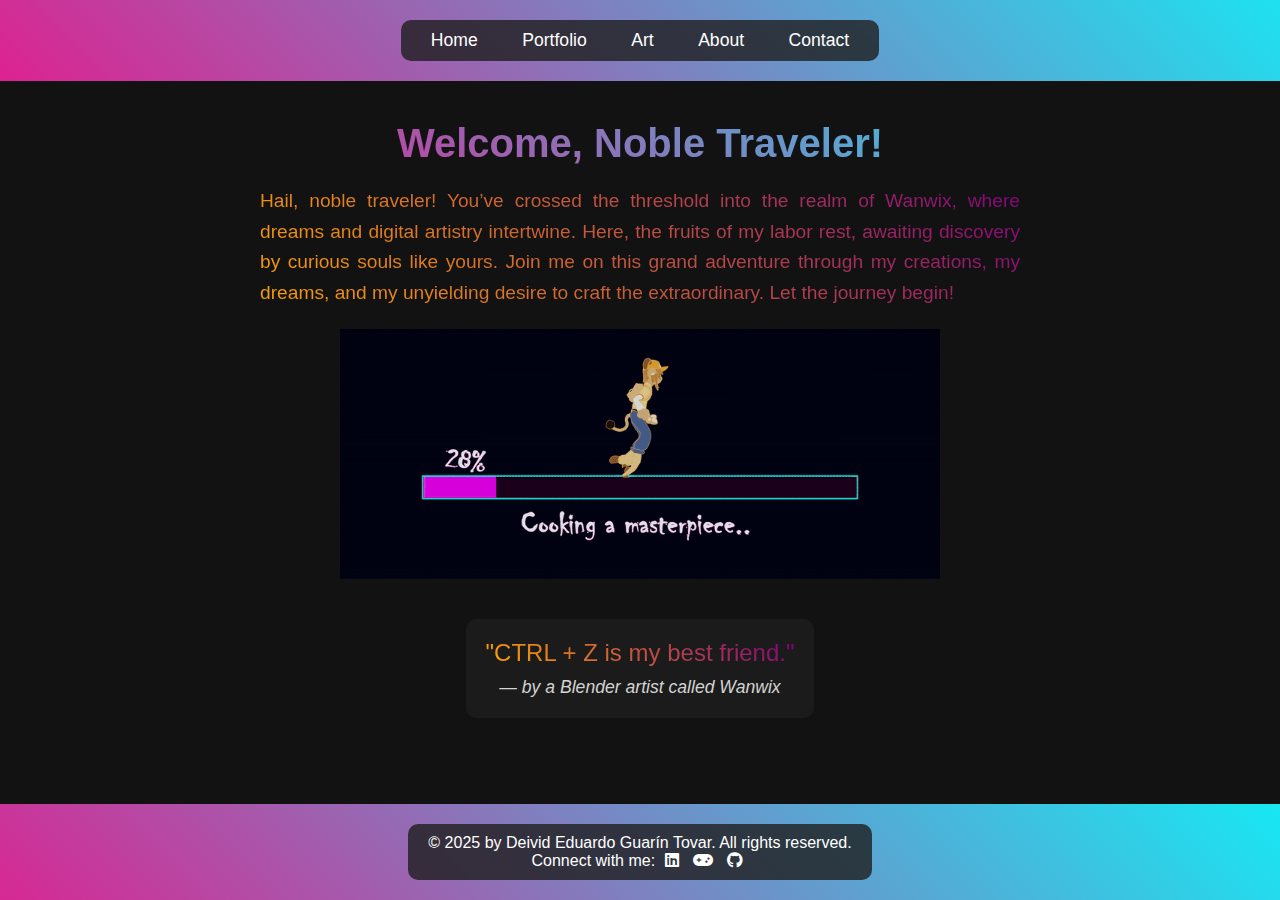
<file: index.html>
<!DOCTYPE html>
<html lang="en">
<head>
    <meta charset="UTF-8">
    <meta name="viewport" content="width=device-width, initial-scale=1.0">
    <title>Home - Chury</title>
    <link rel="stylesheet" href="style.css">
    <link rel="stylesheet" href="https://cdnjs.cloudflare.com/ajax/libs/font-awesome/6.0.0-beta3/css/all.min.css">
</head>
<body>
    <!-- Navigation Bar -->
    <header>
        <nav>
            <ul>
                <li><a href="index.html">Home</a></li>
                <li><a href="portfolio.html">Portfolio</a></li>
                <li><a href="art.html">Art</a></li>
                <li><a href="about.html">About</a></li>
                <li><a href="contact.html">Contact</a></li>
            </ul>
        </nav>
    </header>

    <!-- Welcome Section -->
    <section id="welcome">
        <h1>Welcome, Noble Traveler!</h1>
        <p class="bienvenida">
            Hail, noble traveler! You’ve crossed the threshold into the realm of Wanwix, where dreams and digital artistry intertwine. Here, the fruits of my labor rest, awaiting discovery by curious souls like yours. Join me on this grand adventure through my creations, my dreams, and my unyielding desire to craft the extraordinary. Let the journey begin!
        </p>
        <img src="images/Loading.gif" alt="Fay waving" class="imagen-fay">
    </section>

    <!-- Random Phrase Section -->
    <div id="random-phrase">
        <p id="phrase-text">"A spark defies the darkness, and so do I."</p>
        <p id="phrase-author">— by a lucky fool called Wanwix</p>
    </div>

    <!-- Footer -->
    <footer>
        <p>
            © 2025 by Deivid Eduardo Guarín Tovar. All rights reserved. 
            <br>
            Connect with me: 
            <a href="https://www.linkedin.com/in/deivideduardoguarintovar/" target="_blank"><i class="fab fa-linkedin"></i></a>
            <a href="https://itsmechurry.itch.io/" target="_blank"><i class="fas fa-gamepad"></i></a>
            <a href="https://github.com/itsmechurry" target="_blank"><i class="fab fa-github"></i></a>
        </p>
    </footer>

    <!-- Link to the external JavaScript file -->
    <script src="scripts.js"></script>
</body>
</html>
</file>
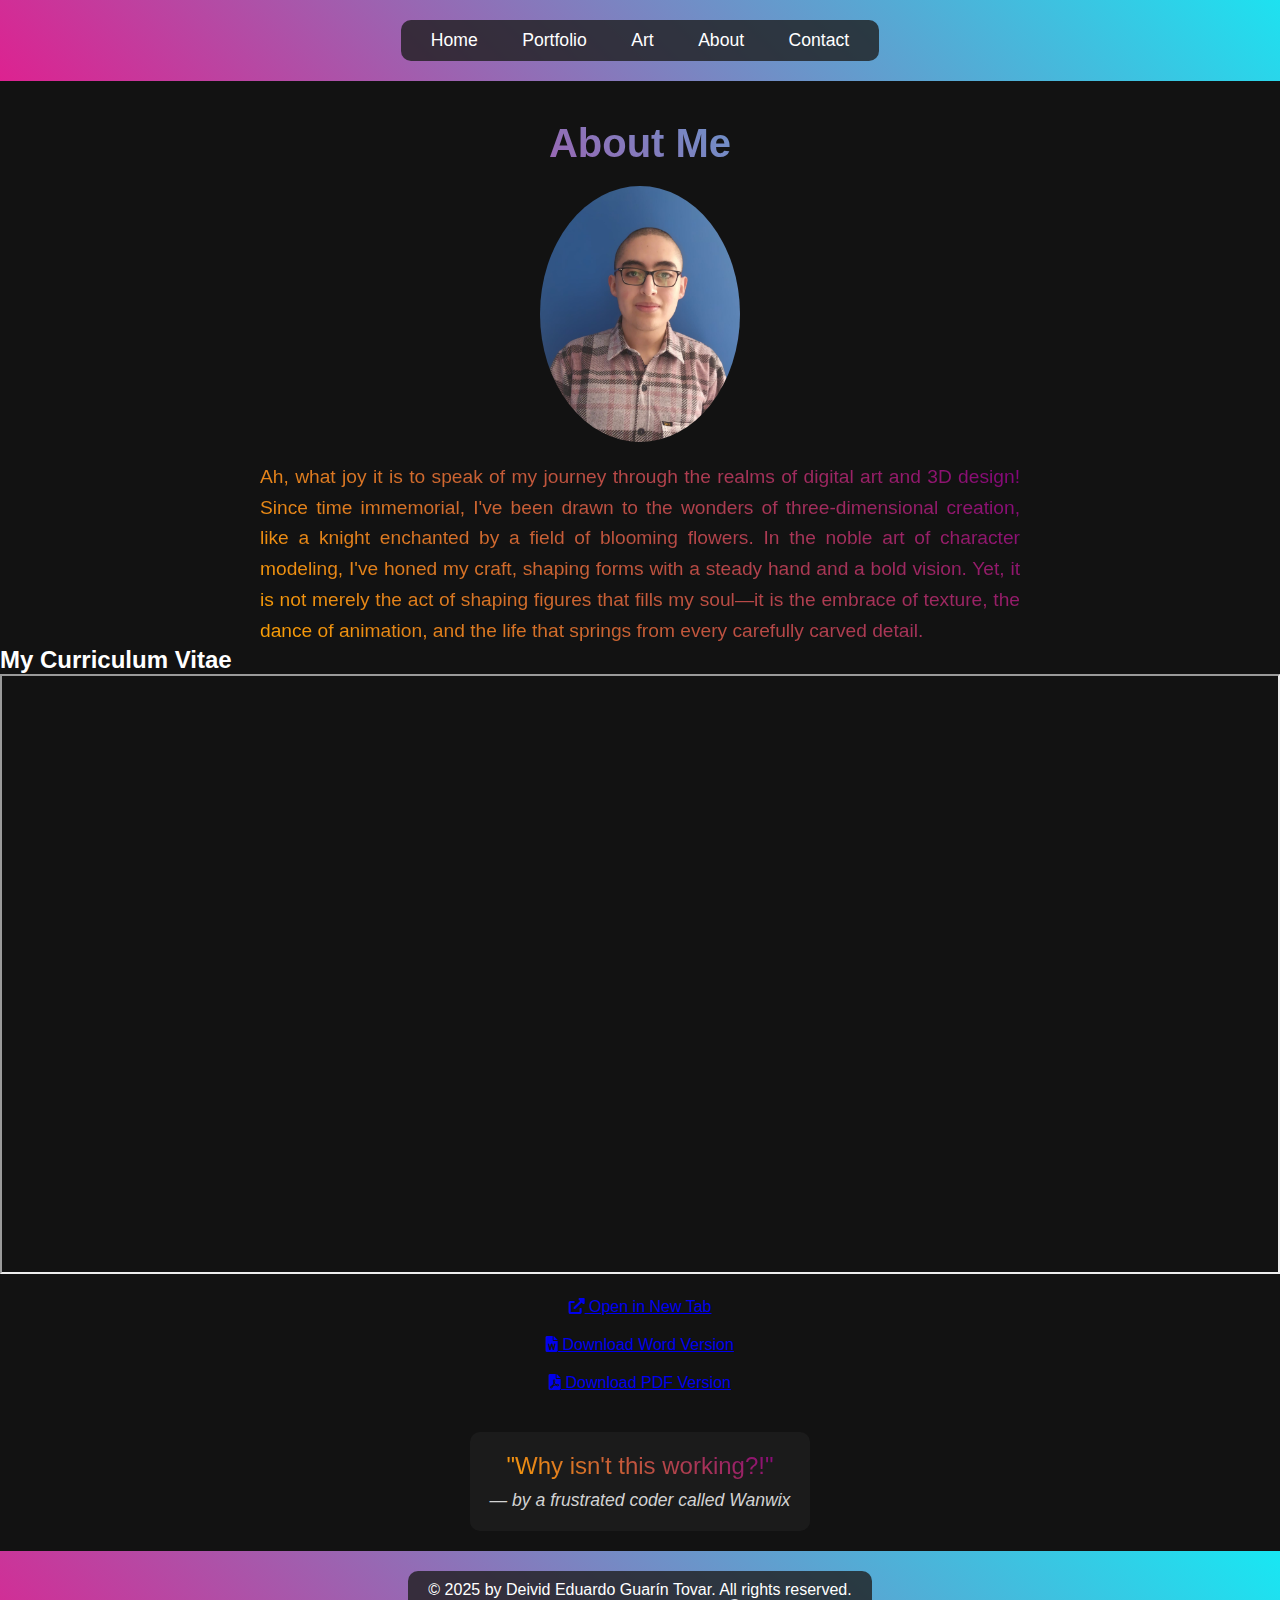
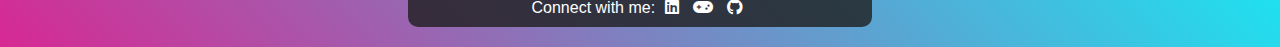
<file: about.html>
<!DOCTYPE html>
<html lang="en">
<head>
    <meta charset="UTF-8">
    <meta name="viewport" content="width=device-width, initial-scale=1.0">
    <title>About - Chury</title>
    <link rel="stylesheet" href="style.css">
    <link rel="stylesheet" href="https://cdnjs.cloudflare.com/ajax/libs/font-awesome/6.0.0-beta3/css/all.min.css">
</head>
<body>
    <!-- Navigation Bar -->
    <header>
        <nav>
            <ul>
                <li><a href="index.html">Home</a></li>
                <li><a href="portfolio.html">Portfolio</a></li>
                <li><a href="art.html">Art</a></li>
                <li><a href="about.html">About</a></li>
                <li><a href="contact.html">Contact</a></li>
            </ul>
        </nav>
    </header>

    <!-- About Section -->
    <section id="about">
        <h1>About Me</h1>
        <img src="images/Me.jpg" alt="Wanwix" class="foto-perfil">
        <p class="centered-justified">
            Ah, what joy it is to speak of my journey through the realms of digital art and 3D design! Since time immemorial, I've been drawn to the wonders of three-dimensional creation, like a knight enchanted by a field of blooming flowers. In the noble art of character modeling, I've honed my craft, shaping forms with a steady hand and a bold vision. Yet, it is not merely the act of shaping figures that fills my soul—it is the embrace of texture, the dance of animation, and the life that springs from every carefully carved detail.
        </p>
        
        <!-- CV Section -->
        <div class="cv-container">
            <h2>My Curriculum Vitae</h2>
            
            <!-- PDF Viewer -->
            <div class="pdf-viewer">
                <iframe src="assets/Documents/CV-DeividEduardoGuarinTovar.pdf" width="100%" height="600px"></iframe>
            </div>
            
            <!-- Download Options -->
            <div class="download-options">
                <a href="assets/Documents/CV-DeividEduardoGuarinTovar.pdf" target="_blank" class="btn pdf-btn">
                    <i class="fas fa-external-link-alt"></i> Open in New Tab
                </a>
                <a href="assets/Documents/CV-DeividEduardoGuarinTovar.docx" download class="btn word-btn">
                    <i class="fas fa-file-word"></i> Download Word Version
                </a>
                <a href="assets/Documents/CV-DeividEduardoGuarinTovar.pdf" download class="btn pdf-btn">
                    <i class="fas fa-file-pdf"></i> Download PDF Version
                </a>
            </div>
        </div>
    </section>

    <!-- Random Phrase Section -->
    <div id="random-phrase">
        <p id="phrase-text">"From the ashes, I rise—not as I was, but as I am."</p>
        <p id="phrase-author">— by a lucky fool called Wanwix</p>
    </div>

    <!-- Footer -->
    <footer>
        <p>
            © 2025 by Deivid Eduardo Guarín Tovar. All rights reserved. 
            <br>
            Connect with me: 
            <a href="https://www.linkedin.com/in/deivideduardoguarintovar/" target="_blank"><i class="fab fa-linkedin"></i></a>
            <a href="https://itsmechurry.itch.io/" target="_blank"><i class="fas fa-gamepad"></i></a>
            <a href="https://github.com/itsmechurry" target="_blank"><i class="fab fa-github"></i></a>
        </p>
    </footer>
    <script src="scripts.js"></script>
</body>
</html>
</file>
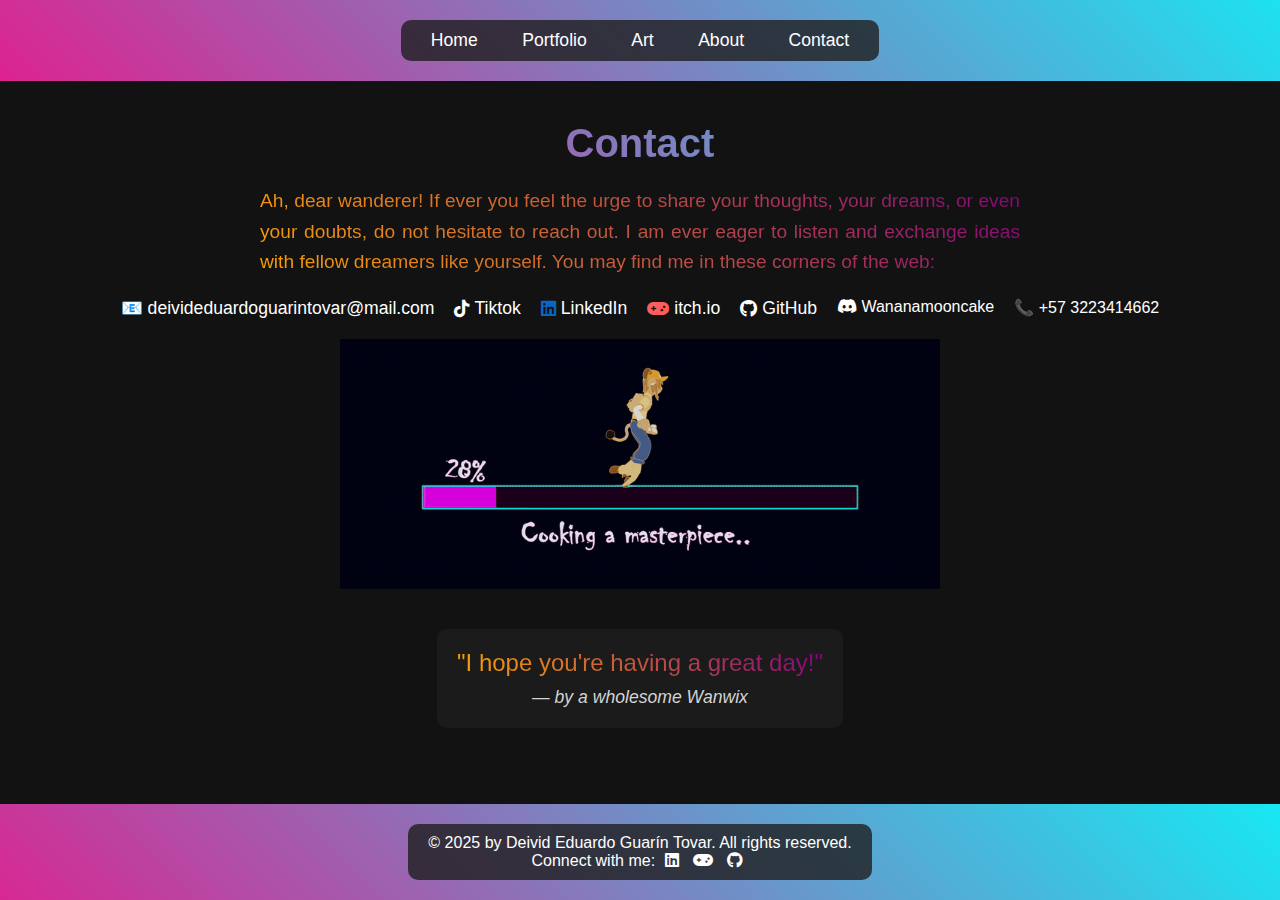
<file: contact.html>
<!DOCTYPE html>
<html lang="en">
<head>
    <meta charset="UTF-8">
    <meta name="viewport" content="width=device-width, initial-scale=1.0">
    <title>Contact - Chury</title>
    <link rel="stylesheet" href="style.css">
    <link rel="stylesheet" href="https://cdnjs.cloudflare.com/ajax/libs/font-awesome/6.0.0-beta3/css/all.min.css">
</head>
<body>
    <!-- Navigation Bar -->
    <header>
        <nav>
            <ul>
                <li><a href="index.html">Home</a></li>
                <li><a href="portfolio.html">Portfolio</a></li>
                <li><a href="art.html">Art</a></li>
                <li><a href="about.html">About</a></li>
                <li><a href="contact.html">Contact</a></li>
            </ul>
        </nav>
    </header>

    <!-- Contact Section -->
    <section id="contact">
        <h1>Contact</h1>
        <p class="centered-justified">
            Ah, dear wanderer! If ever you feel the urge to share your thoughts, your dreams, or even your doubts, do not hesitate to reach out. I am ever eager to listen and exchange ideas with fellow dreamers like yourself. You may find me in these corners of the web:
        </p>
        <div class="social-links">
            <ul>
                <li><a href="mailto:deivideduardoguarintovar@mail.com">📧 deivideduardoguarintovar@mail.com</a></li>
                <li><a href="https://www.tiktok.com/@wananamooncake" target="_blank"><i class="fab fa-tiktok"></i> Tiktok</a></li>
                <li><a href="https://www.linkedin.com/in/deivideduardoguarintovar/" target="_blank"><i class="fab fa-linkedin"></i> LinkedIn</a></li>
                <li><a href="https://itsmechurry.itch.io/" target="_blank"><i class="fas fa-gamepad"></i> itch.io</a></li>
                <li><a href="https://github.com/itsmechurry" target="_blank"><i class="fab fa-github"></i> GitHub</a></li>
                <li><i class="fab fa-discord"></i> Wananamooncake</li>
                <li>📞 +57 3223414662</li>
            </ul>
        </div>
        <img src="images/Loading.gif" alt="Fay waving goodbye" class="imagen-fay">
    </section>

    <!-- Random Phrase Section -->
    <div id="random-phrase">
        <p id="phrase-text">"In the chaos, I found my melody."</p>
        <p id="phrase-author">— by a lucky fool called Wanwix</p>
    </div>

    <!-- Footer -->
    <footer>
        <p>
            © 2025 by Deivid Eduardo Guarín Tovar. All rights reserved. 
            <br>
            Connect with me: 
            <a href="https://www.linkedin.com/in/deivideduardoguarintovar/" target="_blank"><i class="fab fa-linkedin"></i></a>
            <a href="https://itsmechurry.itch.io/" target="_blank"><i class="fas fa-gamepad"></i></a>
            <a href="https://github.com/itsmechurry" target="_blank"><i class="fab fa-github"></i></a>
        </p>
    </footer>

    <!-- Link to the external JavaScript file -->
    <script src="scripts.js"></script>
</body>
</html>
</file>
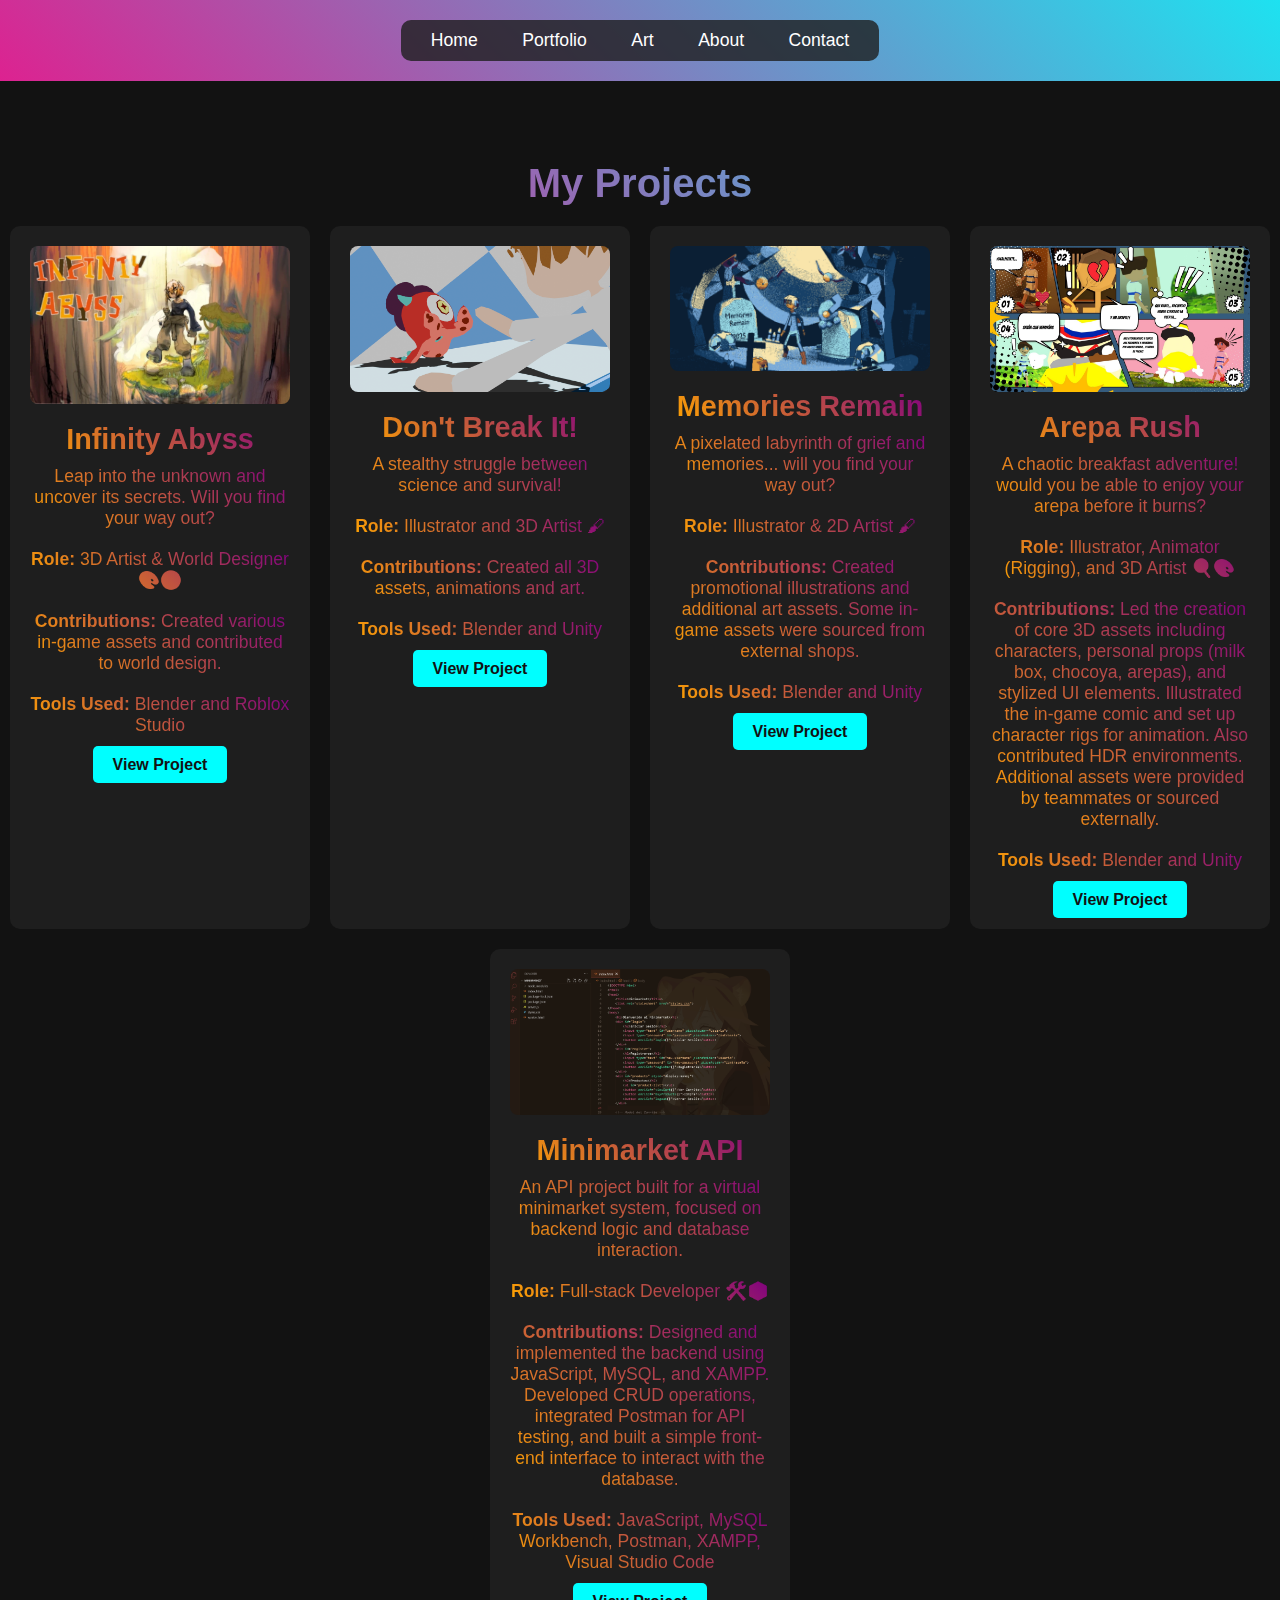
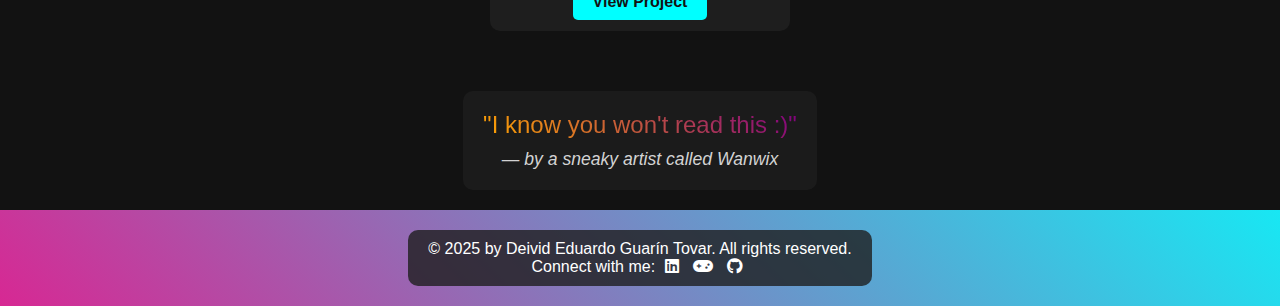
<file: portfolio.html>
<!DOCTYPE html>
<html lang="en">
<head>
    <meta charset="UTF-8">
    <meta name="viewport" content="width=device-width, initial-scale=1.0">
    <title>Portfolio - Chury</title>
    <link rel="stylesheet" href="style.css">
    <link rel="stylesheet" href="https://cdnjs.cloudflare.com/ajax/libs/font-awesome/6.0.0-beta3/css/all.min.css">
</head>
<body>
    <!-- Navigation Bar -->
    <header>
        <nav>
            <ul>
                <li><a href="index.html">Home</a></li>
                <li><a href="portfolio.html">Portfolio</a></li>
                <li><a href="art.html">Art</a></li>
                <li><a href="about.html">About</a></li>
                <li><a href="contact.html">Contact</a></li>
            </ul>
        </nav>
    </header>

    <!-- Portfolio Section -->
    <section id="portfolio">
        <h1>My Projects</h1>
        <div class="projects-container">
            <div class="project">
                <img src="images/InfinityAbyss.jpg" alt="Infinity Abyss" class="project-img">
                <h3>Infinity Abyss</h3>
                <p>Leap into the unknown and uncover its secrets. Will you find your way out?</p>
                <p><strong>Role:</strong> 3D Artist & World Designer 🎨🌍</p>
                <p><strong>Contributions:</strong> Created various in-game assets and contributed to world design. </p>
                <p><strong>Tools Used:</strong> Blender and Roblox Studio</p>
                <a href="https://www.roblox.com/games/9132687835/Under-maintenance-Infinity-Abyss-Unstable" target="_blank" class="btn">View Project</a>
            </div>

            <div class="project">
                <img src="images/DontBreakIt.png" alt="Don't Break It!" class="project-img">
                <h3>Don't Break It!</h3>
                <p>A stealthy struggle between science and survival!</p>
                <p><strong>Role:</strong> Illustrator and 3D Artist 🖌</p>
                <p><strong>Contributions:</strong> Created all 3D assets, animations and art.</p>
                <p><strong>Tools Used:</strong> Blender and Unity</p>
                <a href="https://wanwix.itch.io/dont-break-it" target="_blank" class="btn">View Project</a>
            </div>

            <div class="project">
                <img src="images/MemoriesRemain.png" alt="Memories Remain" class="project-img">
                <h3>Memories Remain</h3>
                <p>A pixelated labyrinth of grief and memories... will you find your way out? </p>
                <p><strong>Role:</strong> Illustrator & 2D Artist 🖌</p>
                <p><strong>Contributions:</strong> Created promotional illustrations and additional art assets. Some in-game assets were sourced from external shops.</p>
                <p><strong>Tools Used:</strong> Blender and Unity</p>
                <a href="https://wanwix.itch.io/memories-remains" target="_blank" class="btn">View Project</a>
            </div>

            <div class="project">
                <img src="images/ArepaRush.png" alt="Arepa Rush" class="project-img">
                <h3>Arepa Rush</h3>
                <p>A chaotic breakfast adventure! would you be able to enjoy your arepa before it burns?</p>
                <p><strong>Role:</strong> Illustrator, Animator (Rigging), and 3D Artist 🍳🎨</p>
                <p><strong>Contributions:</strong> Led the creation of core 3D assets including characters, personal props (milk box, chocoya, arepas), and stylized UI elements. Illustrated the in-game comic and set up character rigs for animation. Also contributed HDR environments. Additional assets were provided by teammates or sourced externally. </p>
                <p><strong>Tools Used:</strong> Blender and Unity</p>
                <a href="https://tokayushi.itch.io/arepa-rush" target="_blank" class="btn">View Project</a>
            </div>

            <div class="project">
                <img src="images/MinimarketAPI.png" alt="Minimarket API" class="project-img">
                <h3>Minimarket API</h3>
                <p>An API project built for a virtual minimarket system, focused on backend logic and database interaction.</p>
                <p><strong>Role:</strong> Full-stack Developer 🛠️📦</p>
                <p><strong>Contributions:</strong> Designed and implemented the backend using JavaScript, MySQL, and XAMPP. Developed CRUD operations, integrated Postman for API testing, and built a simple front-end interface to interact with the database. </p>
                <p><strong>Tools Used:</strong> JavaScript, MySQL Workbench, Postman, XAMPP, Visual Studio Code</p>
                <a href="https://youtu.be/CwgwOdzod5I" target="_blank" class="btn">View Project</a>
            </div>
            
        </div>
    </section>

    <!-- Random Phrase Section -->
    <div id="random-phrase">
        <p id="phrase-text">"The path is unwritten, and that’s where I thrive."</p>
        <p id="phrase-author">— by a lucky fool called Wanwix</p>
    </div>

    <!-- Footer -->
    <footer>
        <p>
            © 2025 by Deivid Eduardo Guarín Tovar. All rights reserved.
            <br>
            Connect with me: 
            <a href="https://www.linkedin.com/in/deivideduardoguarintovar/" target="_blank"><i class="fab fa-linkedin"></i></a>
            <a href="https://itsmechurry.itch.io/" target="_blank"><i class="fas fa-gamepad"></i></a>
            <a href="https://github.com/itsmechurry" target="_blank"><i class="fab fa-github"></i></a>
        </p>
    </footer>

    <!-- Link to the external JavaScript file -->
    <script src="scripts.js"></script>
</body>
</html>
</file>
<file: style.css>
/* Reset global */
* {
    margin: 0;
    padding: 0;
    box-sizing: border-box;
}

/* Estilos generales */
body {
    font-family: 'Arial', sans-serif;
    background-color: #121212;
    color: #FFF;
    display: flex;
    flex-direction: column;
    min-height: 100vh;
}

/* Ensure the main content grows to push the footer down */
main {
    flex: 1;
    display: flex;
    flex-direction: column;
    justify-content: center;
    align-items: center;
    padding: 20px;
}

/* Animated Gradient for Header and Footer */
header, footer {
    background: linear-gradient(45deg, #FF007F, #00FFFF, #FF007F, #00FFFF);
    background-size: 400% 400%;
    animation: gradientAnimation 10s ease infinite;
    padding: 20px;
    text-align: center;
}

@keyframes gradientAnimation {
    0% { background-position: 0% 50%; }
    50% { background-position: 100% 50%; }
    100% { background-position: 0% 50%; }
}

/* Navigation Bar with Box */
header nav ul {
    list-style: none;
    background-color: rgba(30, 30, 30, 0.8);
    padding: 10px;
    border-radius: 10px;
    display: inline-block;
    margin: 0 auto;
}

header nav ul li {
    display: inline;
    margin: 0 20px;
}

header nav ul li a {
    color: #FFF;
    text-decoration: none;
    font-size: 1.1em;
}

header nav ul li a:hover {
    color: #FF00FF;
}

/* Center All H1 Titles */
h1 {
    background: linear-gradient(45deg, #FF007F, #00FFFF);
    -webkit-background-clip: text;
    -webkit-text-fill-color: transparent;
    font-size: 2.5em;
    margin-bottom: 20px;
    text-align: center;
    padding-top: 40px;
}

/* Justify and Center Text on Index with Gradient */
#welcome p.bienvenida {
    text-align: justify;
    max-width: 800px;
    margin: 0 auto;
    padding: 0 20px;
    background: linear-gradient(45deg, #FFA500, #800080);
    -webkit-background-clip: text;
    -webkit-text-fill-color: transparent;
    font-size: 1.2em;
    line-height: 1.6;
}

/* Bigger Centered Images for Index and Contact */
.imagen-fay {
    max-width: 600px;
    width: 100%;
    height: auto;
    margin: 20px auto;
    display: block;
}

/* Smaller Image for About */
.foto-perfil {
    max-width: 200px;
    width: 100%;
    height: auto;
    border-radius: 50%;
    margin: 20px auto;
    display: block;
}

/* Center and Style the "Download CV" Button */
#about .btn {
    display: block;
    margin: 20px auto;
    text-align: center;
    width: fit-content;
}

/* Footer Text with Box */
footer {
    margin-top: auto;
}

footer p {
    font-size: 1em;
    background-color: rgba(30, 30, 30, 0.8);
    padding: 10px 20px;
    border-radius: 10px;
    display: inline-block;
    margin: 0 auto;
}

footer a {
    color: #FFF;
    text-decoration: none;
    margin: 0 5px;
}

footer a:hover {
    color: #FF00FF;
}

/* Sección de Portafolio */
#portfolio {
    text-align: center;
    margin: 40px 0;
}

.projects-container {
    display: flex;
    justify-content: center;
    gap: 20px;
    flex-wrap: wrap;
}

.project {
    background-color: #1e1e1e;
    border-radius: 10px;
    padding: 20px;
    width: 300px;
    text-align: center;
    transition: transform 0.3s ease;
}

.project:hover {
    transform: scale(1.05);
}

.project-img {
    width: 100%;
    max-width: 300px;
    height: auto;
    border-radius: 8px;
    margin-bottom: 15px;
}

.project h3 {
    background: linear-gradient(45deg, #FFA500, #800080);
    -webkit-background-clip: text;
    -webkit-text-fill-color: transparent;
    font-size: 1.8em;
    margin-bottom: 10px;
}

.project p {
    background: linear-gradient(45deg, #FFA500, #800080);
    -webkit-background-clip: text;
    -webkit-text-fill-color: transparent;
    font-size: 1.1em;
    margin-bottom: 20px;
}

.project .btn {
    background-color: #00FFFF;
    color: #121212;
    padding: 10px 20px;
    text-decoration: none;
    font-weight: bold;
    border-radius: 5px;
}

.project .btn:hover {
    background-color: #FF007F;
    color: #FFF;
}

/* Centered and Justified Text with Gradient */
.centered-justified {
    text-align: justify;
    max-width: 800px;
    margin: 0 auto;
    padding: 0 20px;
    background: linear-gradient(45deg, #FFA500, #800080);
    -webkit-background-clip: text;
    -webkit-text-fill-color: transparent;
    font-size: 1.2em;
    line-height: 1.6;
}

/* Random Phrase Section */
#random-phrase {
    text-align: center;
    margin: 40px 0;
    padding: 20px;
    background-color: rgba(30, 30, 30, 0.8);
    border-radius: 10px;
    max-width: 800px;
    margin: 20px auto;
}

#phrase-text {
    font-size: 1.5em;
    background: linear-gradient(45deg, #FFA500, #800080);
    -webkit-background-clip: text;
    -webkit-text-fill-color: transparent;
    margin-bottom: 10px;
}

#phrase-author {
    font-size: 1.1em;
    color: #D3D3D3;
    font-style: italic;
}

/* Center and align social links in a single line */
.social-links ul {
    list-style: none;
    display: flex;
    justify-content: center;
    gap: 20px;
    padding: 0;
    margin: 20px 0;
    flex-wrap: wrap;
}

.social-links ul li {
    display: inline-block;
}

.social-links ul li a {
    color: #FFF;
    text-decoration: none;
    font-size: 1.1em;
    display: flex;
    align-items: center;
    gap: 5px;
}

.social-links ul li a:hover {
    color: #FF00FF;
}

/* Social Links Styles */
.social-links ul li a i.fab.fa-linkedin {
    color: #0A66C2; /* LinkedIn blue */
}

.social-links ul li a i.fas.fa-gamepad {
    color: #FF5C5C; /* itch.io red */
}

/* Responsive Design */
@media (max-width: 768px) {
    header nav ul li {
        display: block;
        margin: 10px 0;
    }

    .projects-container {
        flex-direction: column;
        align-items: center;
    }

    .project {
        width: 90%;
    }

    .imagen-fay {
        max-width: 300px;
    }
}
</file>
